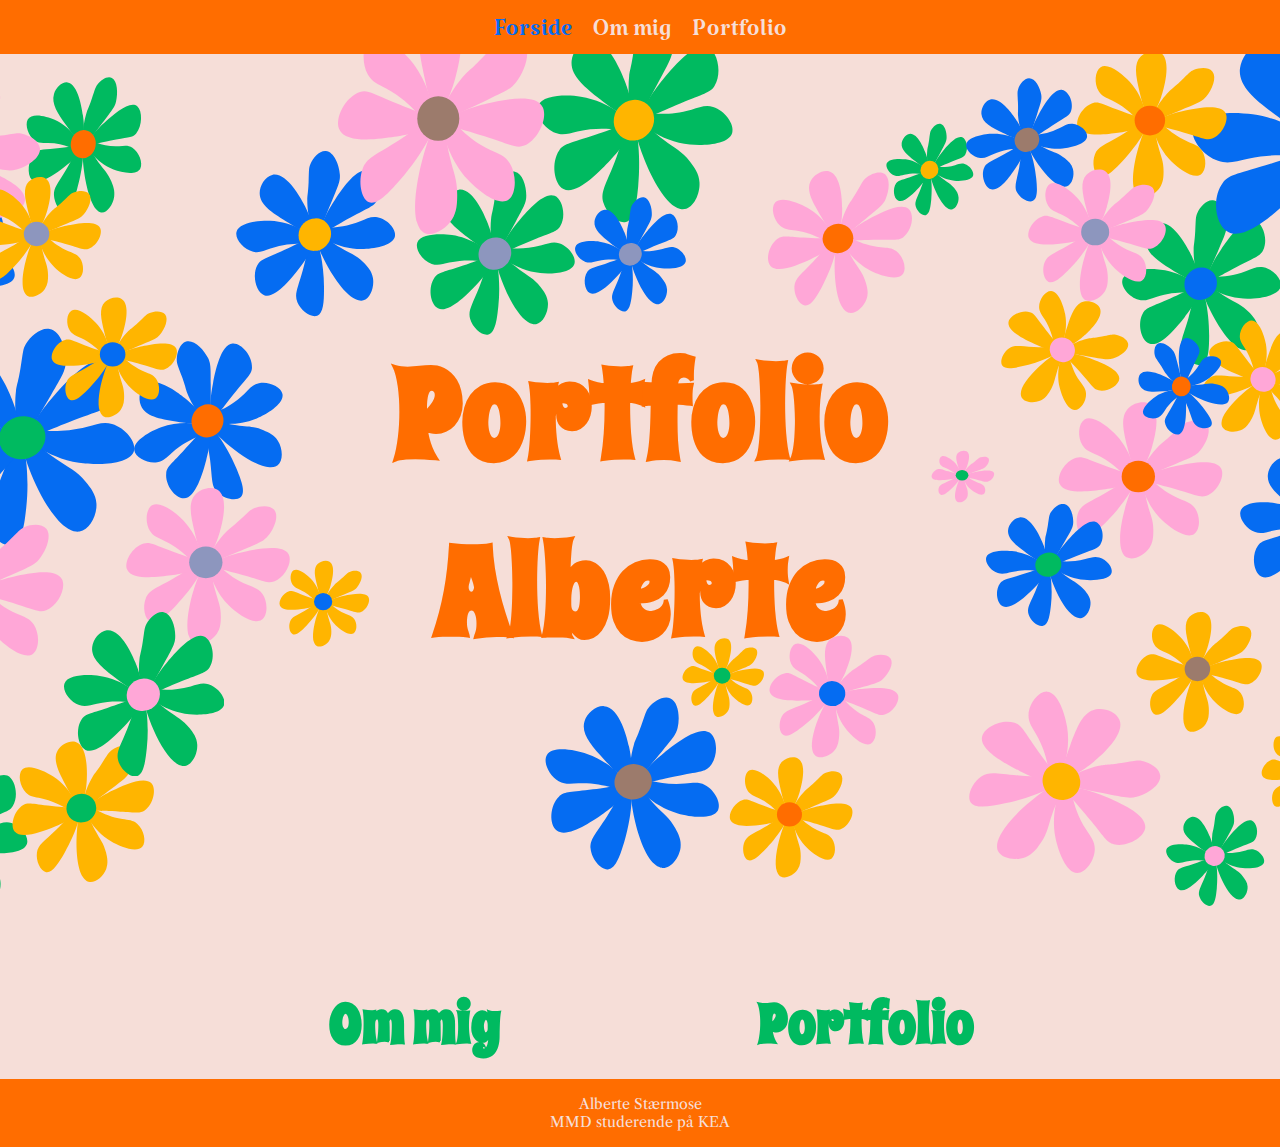
<file: index.html>
<!DOCTYPE html>
<html lang="da">
  <head>
    <meta charset="UTF-8" />
    <meta http-equiv="X-UA-Compatible" content="IE=edge" />
    <meta name="viewport" content="width=device-width, initial-scale=1.0" />
    <meta name="robots" content="noindex" />
    <link rel="stylesheet" href="style.css" />
    <link
      href="https://fonts.googleapis.com/css2?family=Katibeh&family=Libre+Caslon+Display&family=Libre+Caslon+Text&family=Spicy+Rice&display=swap"
      rel="stylesheet"
    />
    <link rel="icon" type="image/svg+xml" href="favicon.svg" />
    <title>Forside</title>
  </head>
  <body>
    <header id="banner">
      <div class="toggle-btn">
        <div id="menu"></div>
        <div id="luk"></div>
      </div>
      <nav>
        <div>
          <ul>
            <li><a class="active" href="index.html">Forside</a></li>
            <li><a href="ommig.html">Om mig</a></li>
            <li><a href="port.html">Portfolio</a></li>
          </ul>
        </div>
      </nav>
    </header>
    <main>
      <section id="hero_section">
        <h1>
          Portfolio <br />
          Alberte
        </h1>
        <div id="blomster">
          <div id="gron_blomst_container">
            <div id="gron_blomst"></div>
          </div>
          <div id="bla_blomst_container">
            <div id="bla_blomst"></div>
          </div>
          <div id="lyserod_blomst_container">
            <div id="lyserod_blomst"></div>
          </div>
        </div>
      </section>
      <section id="index_first_section">
        <div class="omknap">
          <a href="ommig.html"><h2>Om mig</h2></a>
        </div>
        <div class="portknap">
          <a href="port.html"><h2>Portfolio</h2></a>
        </div>
      </section>
    </main>
    <footer>
      <p>
        Alberte Stærmose <br />
        MMD studerende på KEA
      </p>
    </footer>
    <script src="javascript.js"></script>
  </body>
</html>
</file>
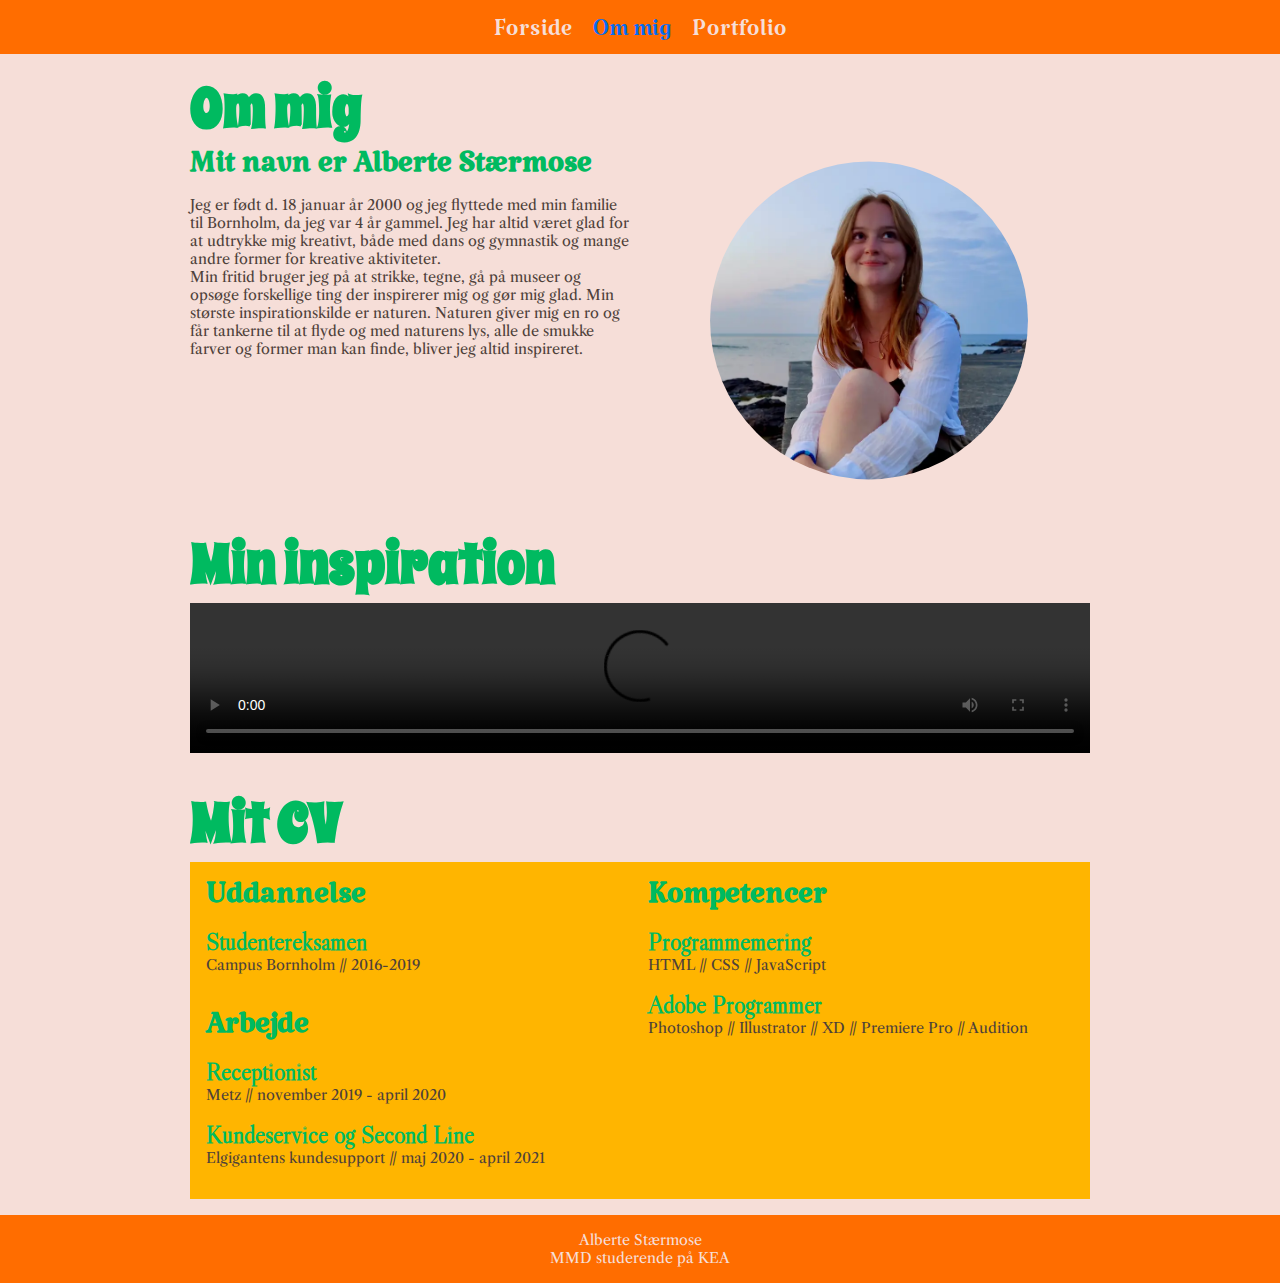
<file: ommig.html>
<!DOCTYPE html>
<html lang="da">
  <head>
    <meta charset="UTF-8" />
    <meta http-equiv="X-UA-Compatible" content="IE=edge" />
    <meta name="viewport" content="width=device-width, initial-scale=1.0" />
    <meta name="robots" content="noindex" />
    <link rel="stylesheet" href="style.css" />
    <link
      href="https://fonts.googleapis.com/css2?family=Katibeh&family=Libre+Caslon+Display&family=Libre+Caslon+Text&family=Spicy+Rice&display=swap"
      rel="stylesheet"
    />
    <link rel="icon" type="image/svg+xml" href="favicon.svg" />
    <title>Om mig</title>
  </head>
  <body>
    <header id="banner">
      <div class="toggle-btn">
        <div id="menu"></div>
        <div id="luk"></div>
      </div>
      <nav>
        <div>
          <ul>
            <li><a href="index.html">Forside</a></li>
            <li><a class="active" href="ommig.html">Om mig</a></li>
            <li><a href="port.html">Portfolio</a></li>
          </ul>
        </div>
      </nav>
    </header>
    <main>
      <section id="om_first_section">
        <h2>Om mig</h2>
        <article>
          <div>
            <h3>Mit navn er Alberte Stærmose</h3>
            <p>
              Jeg er født d. 18 januar år 2000 og jeg flyttede med min familie
              til Bornholm, da jeg var 4 år gammel. Jeg har altid været glad for
              at udtrykke mig kreativt, både med dans og gymnastik og mange
              andre former for kreative aktiviteter. <br />
              Min fritid bruger jeg på at strikke, tegne, gå på museer og opsøge
              forskellige ting der inspirerer mig og gør mig glad. Min største
              inspirationskilde er naturen. Naturen giver mig en ro og får
              tankerne til at flyde og med naturens lys, alle de smukke farver
              og former man kan finde, bliver jeg altid inspireret.
            </p>
          </div>
          <img src="tema/mig.webp" alt="Billede af mig" />
        </article>
      </section>

      <section id="om_second_section">
        <h2>Min inspiration</h2>
        <video
          controls
          src="http://albertestaermose.dk/kea/eksamen/video/inspo.mp4"
        ></video>
      </section>
      <section id="om_third_section">
        <h2>Mit CV</h2>
        <article>
          <div class="col1">
            <h3>Uddannelse</h3>
            <h4>Studentereksamen</h4>
            <p>Campus Bornholm // 2016-2019</p>
            <br />
            <h3>Arbejde</h3>
            <h4>Receptionist</h4>
            <p>Metz // november 2019 - april 2020</p>
            <h4>Kundeservice og Second Line</h4>
            <p>Elgigantens kundesupport // maj 2020 - april 2021</p>
          </div>
          <div class="col2">
            <h3>Kompetencer</h3>
            <h4>Programmemering</h4>
            <p>HTML // CSS // JavaScript</p>
            <h4>Adobe Programmer</h4>
            <p>Photoshop // Illustrator // XD // Premiere Pro // Audition</p>
          </div>
        </article>
      </section>
    </main>
    <footer>
      <p>
        Alberte Stærmose <br />
        MMD studerende på KEA
      </p>
    </footer>
    <script src="javascript.js"></script>
  </body>
</html>
</file>
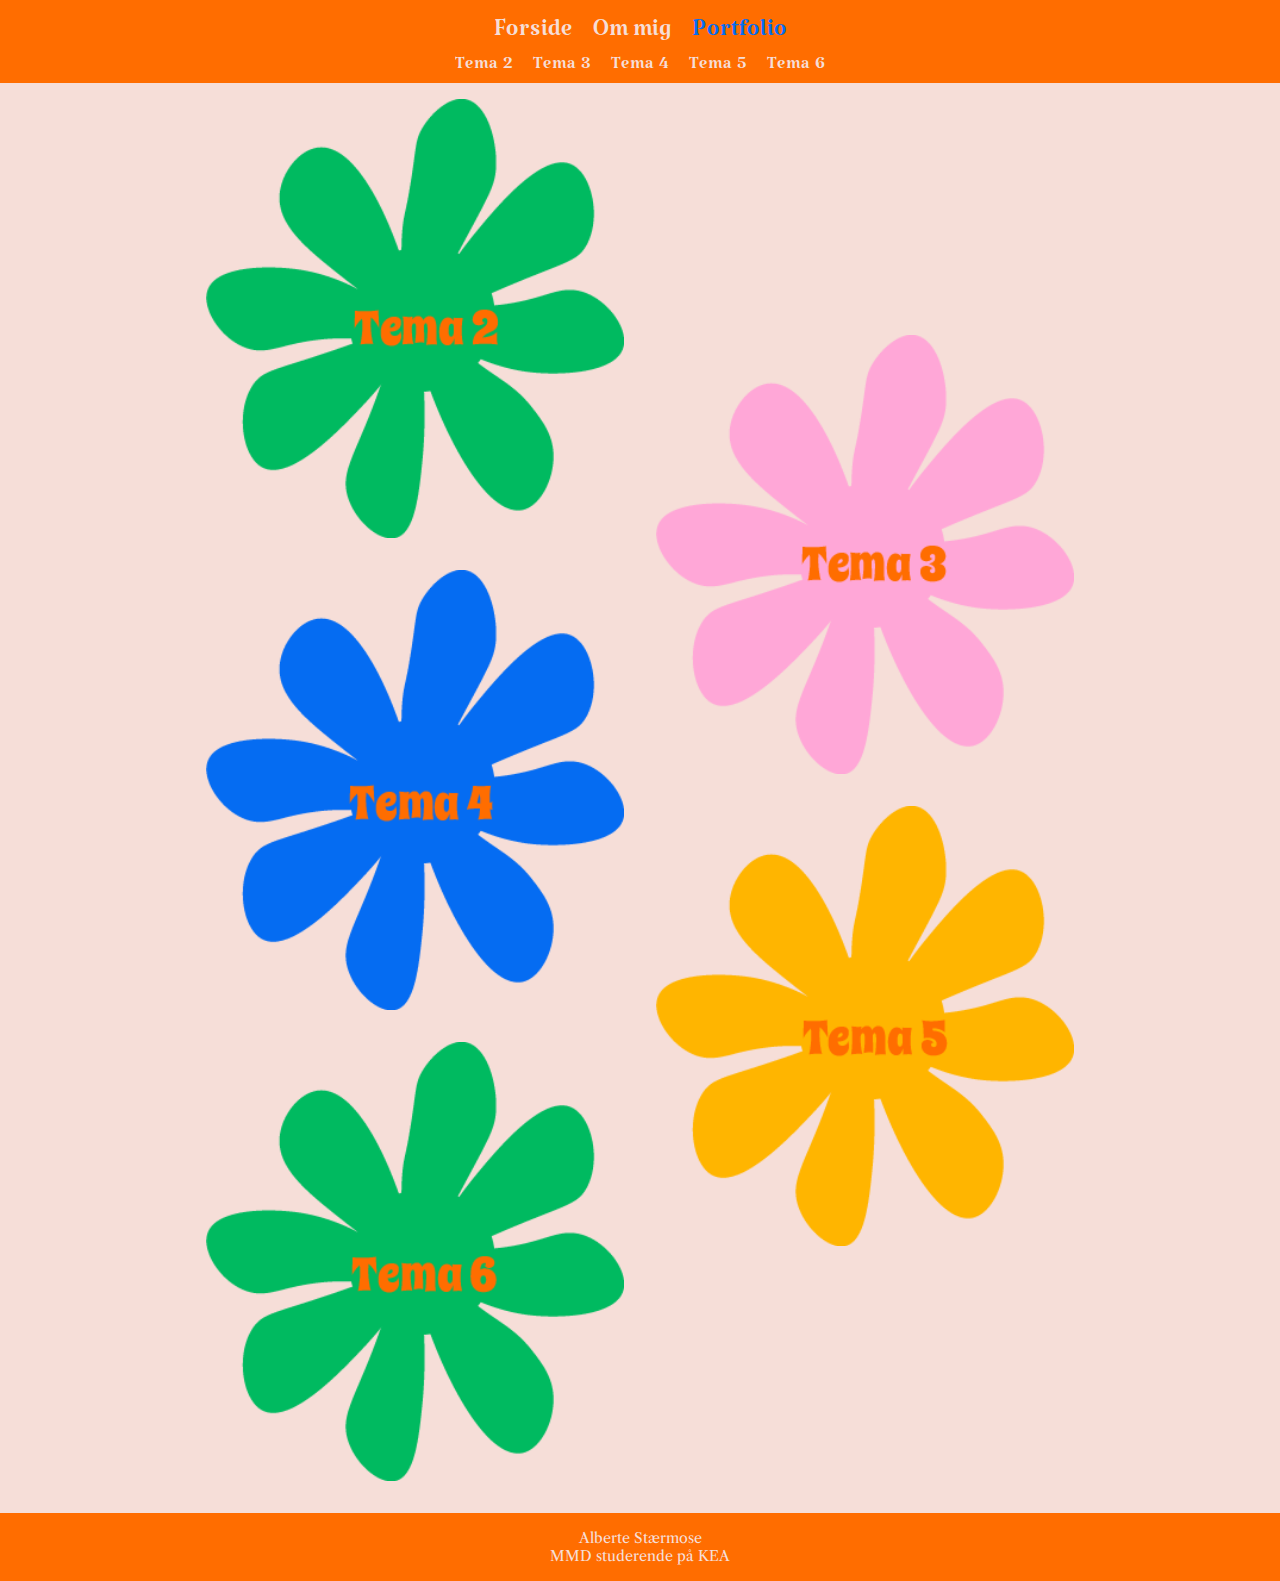
<file: port.html>
<!DOCTYPE html>
<html lang="da">
  <head>
    <meta charset="UTF-8" />
    <meta http-equiv="X-UA-Compatible" content="IE=edge" />
    <meta name="viewport" content="width=device-width, initial-scale=1.0" />
    <meta name="robots" content="noindex" />
    <link rel="stylesheet" href="style.css" />
    <link
      href="https://fonts.googleapis.com/css2?family=Katibeh&family=Libre+Caslon+Display&family=Libre+Caslon+Text&family=Spicy+Rice&display=swap"
      rel="stylesheet"
    />
    <link rel="icon" type="image/svg+xml" href="favicon.svg" />
    <title>Portfolio</title>
  </head>
  <body>
    <header id="banner">
      <div class="toggle-btn">
        <div id="menu"></div>
        <div id="luk"></div>
      </div>
      <nav>
        <div>
          <ul>
            <li><a href="index.html">Forside</a></li>
            <li><a href="ommig.html">Om mig</a></li>
            <li><a class="active" href="port.html">Portfolio</a></li>
          </ul>
        </div>
        <div class="nav2">
          <ul>
            <li><a href="tema2.html">Tema 2</a></li>
            <li><a href="tema3.html">Tema 3</a></li>
            <li><a href="tema4.html">Tema 4</a></li>
            <li><a href="tema5.html">Tema 5</a></li>
            <li><a href="tema6.html">Tema 6</a></li>
          </ul>
        </div>
      </nav>
    </header>
    <main>
      <section id="port_first_section">
        <figure class="tema2_section">
          <a href="tema2.html"
            ><img src="img/pblomst2.png" alt="blomsterlink2"
          /></a>
        </figure>
        <figure class="tema3_section">
          <a href="tema3.html"
            ><img src="img/pblomst3.png" alt="blomsterlink3"
          /></a>
        </figure>
        <figure class="tema4_section">
          <a href="tema4.html"
            ><img src="img/pblomst4.png" alt="blomsterlink4" />
          </a>
        </figure>
        <figure class="tema5_section">
          <a href="tema5.html"
            ><img src="img/pblomst5.png" alt="blomsterlink4"
          /></a>
        </figure>
        <figure class="tema6_section">
          <a href="tema6.html"
            ><img src="img/pblomst6.png" alt="blomsterlink6"
          /></a>
        </figure>
      </section>
    </main>
    <footer>
      <p>
        Alberte Stærmose <br />
        MMD studerende på KEA
      </p>
    </footer>
    <script src="javascript.js"></script>
  </body>
</html>
</file>
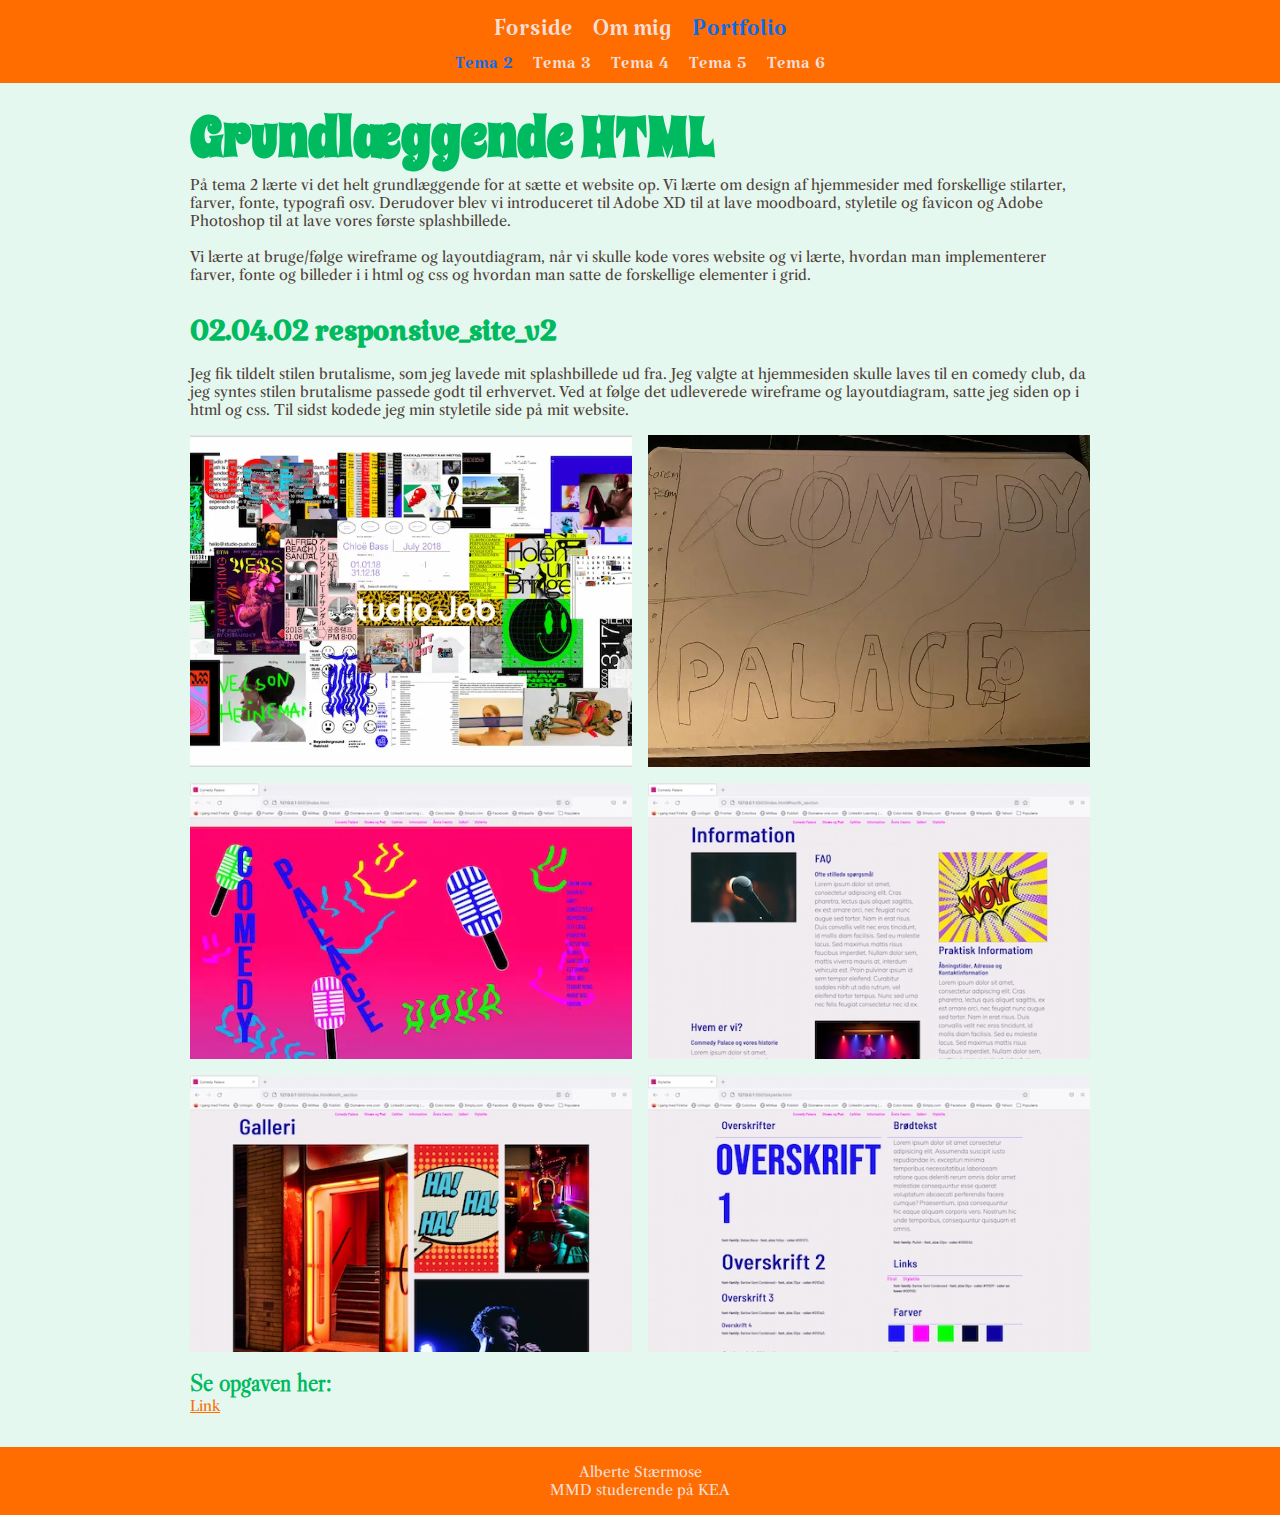
<file: tema2.html>
<!DOCTYPE html>
<html lang="da">
  <head>
    <meta charset="UTF-8" />
    <meta http-equiv="X-UA-Compatible" content="IE=edge" />
    <meta name="viewport" content="width=device-width, initial-scale=1.0" />
    <meta name="robots" content="noindex" />
    <link rel="stylesheet" href="style.css" />
    <link
      href="https://fonts.googleapis.com/css2?family=Katibeh&family=Libre+Caslon+Display&family=Libre+Caslon+Text&family=Spicy+Rice&display=swap"
      rel="stylesheet"
    />
    <link rel="icon" type="image/svg+xml" href="favicon.svg" />
    <title>Tema 2</title>
  </head>
  <body id="tema2_body">
    <header id="banner">
      <div class="toggle-btn">
        <div id="menu"></div>
        <div id="luk"></div>
      </div>
      <nav>
        <div>
          <ul>
            <li><a href="index.html">Forside</a></li>
            <li><a href="ommig.html">Om mig</a></li>
            <li><a class="active" href="port.html">Portfolio</a></li>
          </ul>
        </div>
        <div class="nav2">
          <ul>
            <li><a class="active" href="tema2.html">Tema 2</a></li>
            <li><a href="tema3.html">Tema 3</a></li>
            <li><a href="tema4.html">Tema 4</a></li>
            <li><a href="tema5.html">Tema 5</a></li>
            <li><a href="tema6.html">Tema 6</a></li>
          </ul>
        </div>
      </nav>
    </header>
    <main>
      <section id="tema2_first_section">
        <h2>Grundlæggende HTML</h2>
        <p>
          På tema 2 lærte vi det helt grundlæggende for at sætte et website op.
          Vi lærte om design af hjemmesider med forskellige stilarter, farver,
          fonte, typografi osv. Derudover blev vi introduceret til Adobe XD til
          at lave moodboard, styletile og favicon og Adobe Photoshop til at lave
          vores første splashbillede. <br />
          <br />
          Vi lærte at bruge/følge wireframe og layoutdiagram, når vi skulle kode
          vores website og vi lærte, hvordan man implementerer farver, fonte og
          billeder i i html og css og hvordan man satte de forskellige elementer
          i grid.
        </p>
      </section>
      <section id="tema2_second_section">
        <h3>02.04.02 responsive_site_v2</h3>
        <p>
          Jeg fik tildelt stilen brutalisme, som jeg lavede mit splashbillede ud
          fra. Jeg valgte at hjemmesiden skulle laves til en comedy club, da jeg
          syntes stilen brutalisme passede godt til erhvervet. Ved at følge det
          udleverede wireframe og layoutdiagram, satte jeg siden op i html og
          css. Til sidst kodede jeg min styletile side på mit website.
        </p>
        <figure class="col">
          <img src="tema/brutalisme.webp" alt="Moodbaord brutalisme" />
          <img src="tema/commedy.webp" alt="Tegnet splashbillede" />
          <img src="tema/1tema2.webp" alt="Første screenshot af opgaven" />
          <img src="tema/2tema2.webp" alt="Andetscreenshot af opgaven" />
          <img src="tema/3tema2.webp" alt="Tredje screenshot af opgaven" />
          <img src="tema/4tema2.webp" alt="Fjerde screenshot af opgaven" />
        </figure>
        <h4>Se opgaven her:</h4>
        <p class="link">
          <a
            href="http://albertestaermose.dk/kea/02_web/04_responsive/responsive_site_v2/"
            target="_blank"
            >Link</a
          >
        </p>
      </section>
    </main>
    <footer>
      <p>
        Alberte Stærmose <br />
        MMD studerende på KEA
      </p>
    </footer>
    <script src="javascript.js"></script>
  </body>
</html>
</file>
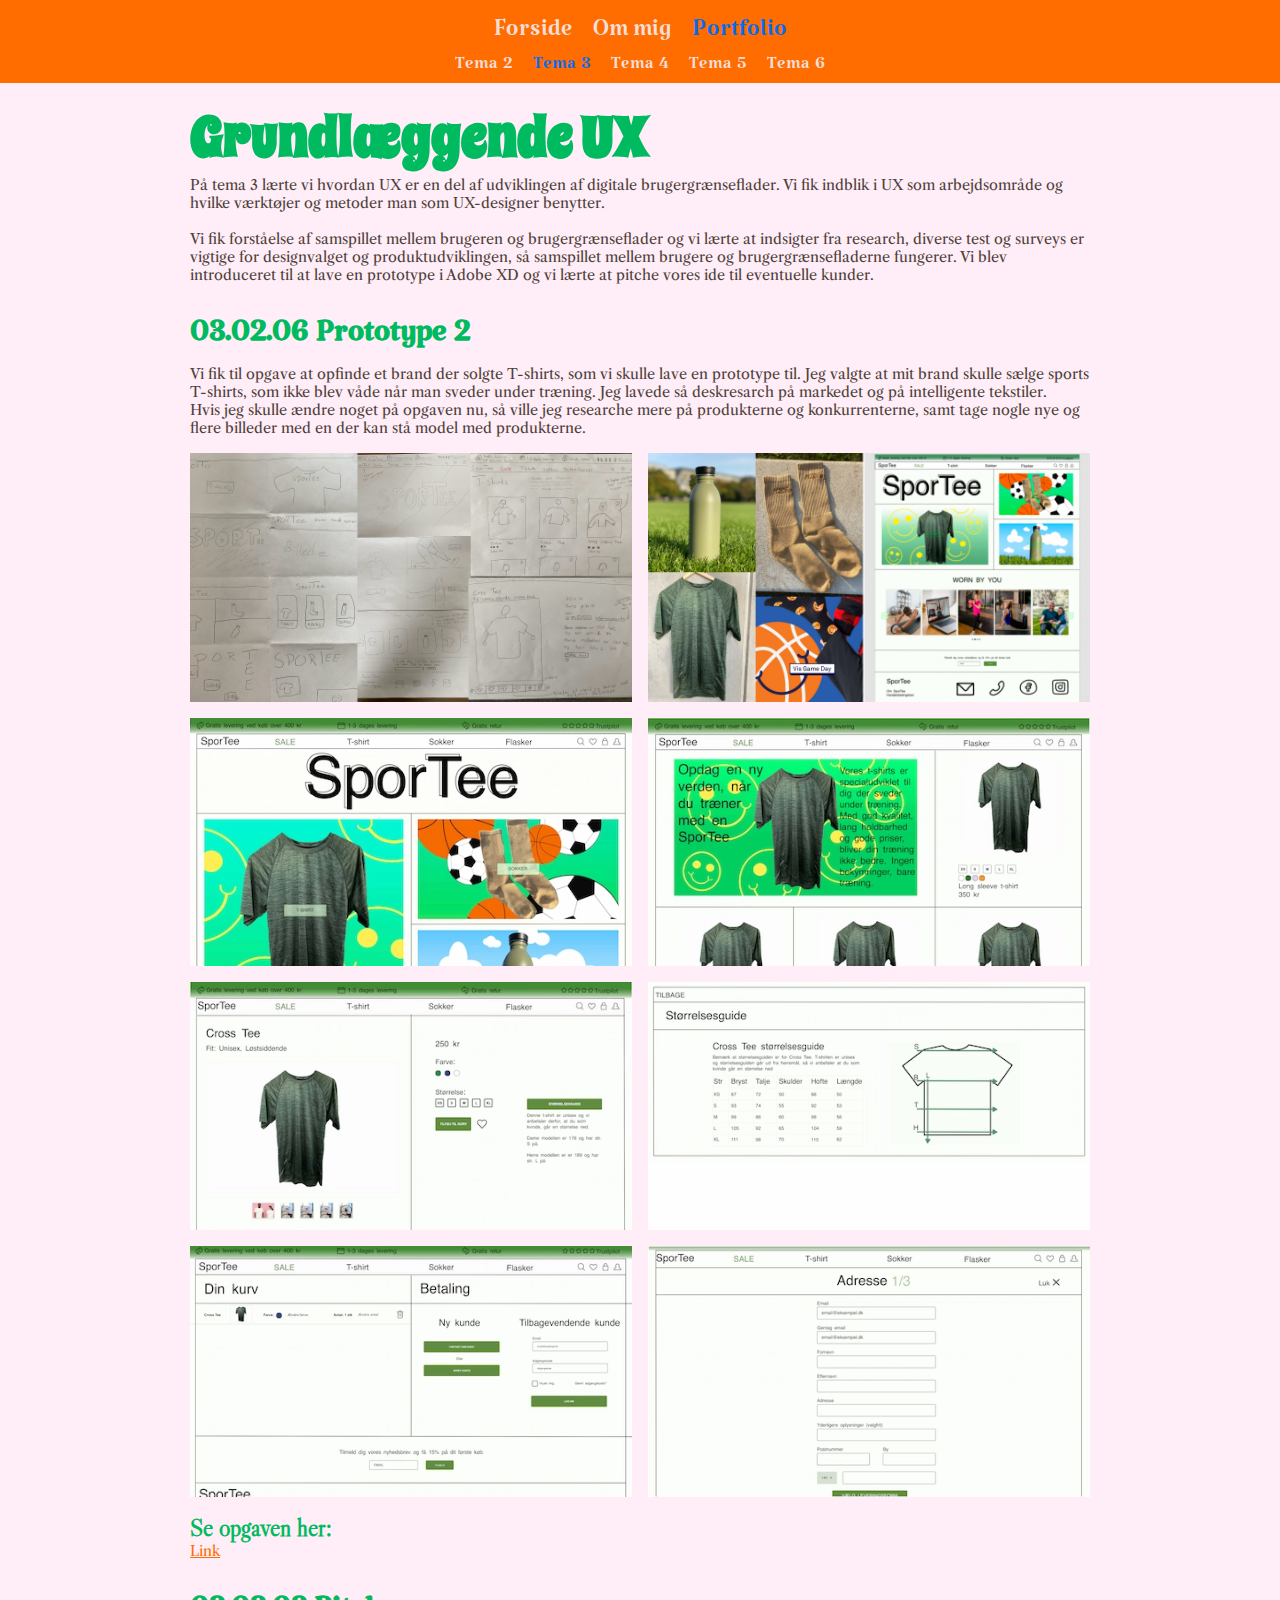
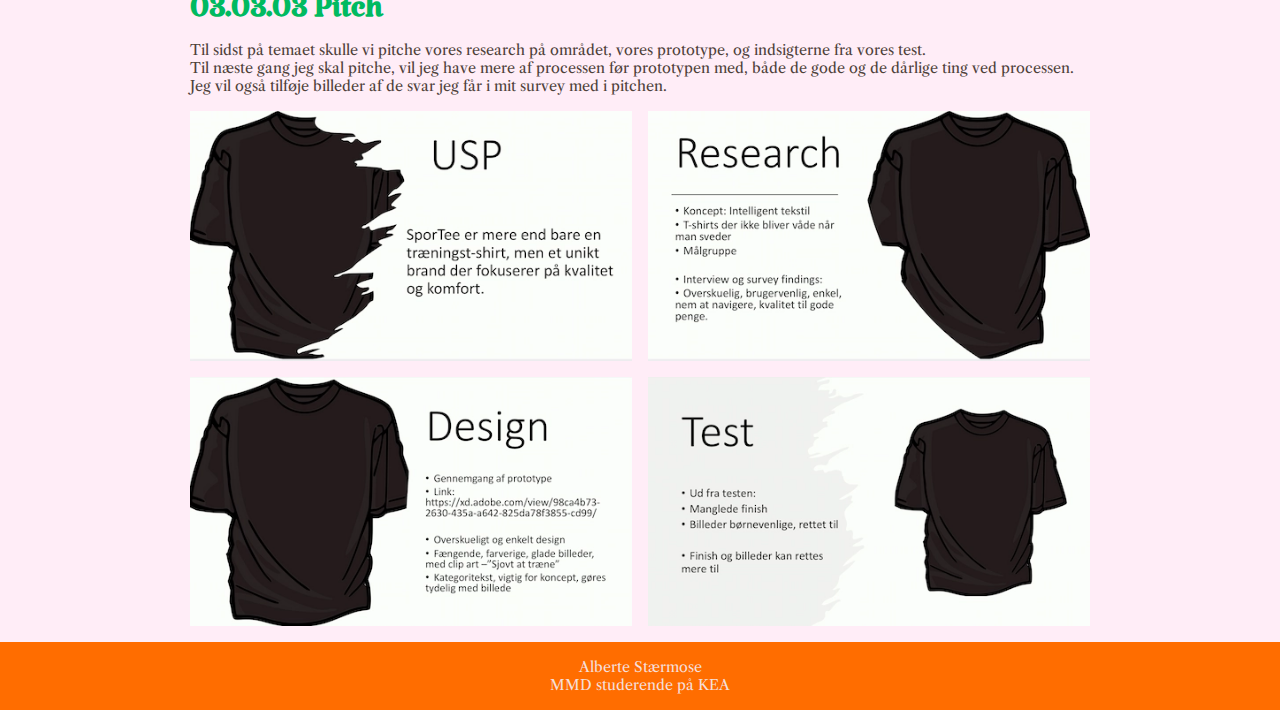
<file: tema3.html>
<!DOCTYPE html>
<html lang="da">
  <head>
    <meta charset="UTF-8" />
    <meta http-equiv="X-UA-Compatible" content="IE=edge" />
    <meta name="viewport" content="width=device-width, initial-scale=1.0" />
    <meta name="robots" content="noindex" />
    <link rel="stylesheet" href="style.css" />
    <link
      href="https://fonts.googleapis.com/css2?family=Katibeh&family=Libre+Caslon+Display&family=Libre+Caslon+Text&family=Spicy+Rice&display=swap"
      rel="stylesheet"
    />
    <link rel="icon" type="image/svg+xml" href="favicon.svg" />
    <title>Tema 3</title>
  </head>
  <body id="tema3_body">
    <header id="banner">
      <div class="toggle-btn">
        <div id="menu"></div>
        <div id="luk"></div>
      </div>
      <nav>
        <div>
          <ul>
            <li><a href="index.html">Forside</a></li>
            <li><a href="ommig.html">Om mig</a></li>
            <li><a class="active" href="port.html">Portfolio</a></li>
          </ul>
        </div>
        <div class="nav2">
          <ul>
            <li><a href="tema2.html">Tema 2</a></li>
            <li><a class="active" href="tema3.html">Tema 3</a></li>
            <li><a href="tema4.html">Tema 4</a></li>
            <li><a href="tema5.html">Tema 5</a></li>
            <li><a href="tema6.html">Tema 6</a></li>
          </ul>
        </div>
      </nav>
    </header>
    <main>
      <section id="tema3_first_section">
        <h2>Grundlæggende UX</h2>
        <p>
          På tema 3 lærte vi hvordan UX er en del af udviklingen af digitale
          brugergrænseflader. Vi fik indblik i UX som arbejdsområde og hvilke
          værktøjer og metoder man som UX-designer benytter. <br />
          <br />
          Vi fik forståelse af samspillet mellem brugeren og brugergrænseflader
          og vi lærte at indsigter fra research, diverse test og surveys er
          vigtige for designvalget og produktudviklingen, så samspillet mellem
          brugere og brugergrænsefladerne fungerer. Vi blev introduceret til at
          lave en prototype i Adobe XD og vi lærte at pitche vores ide til
          eventuelle kunder.
        </p>
      </section>

      <section id="tema3_second_section">
        <h3>03.02.06 Prototype 2</h3>
        <p>
          Vi fik til opgave at opfinde et brand der solgte T-shirts, som vi
          skulle lave en prototype til. Jeg valgte at mit brand skulle sælge
          sports T-shirts, som ikke blev våde når man sveder under træning. Jeg
          lavede så deskresarch på markedet og på intelligente tekstiler. <br />
          Hvis jeg skulle ændre noget på opgaven nu, så ville jeg researche mere
          på produkterne og konkurrenterne, samt tage nogle nye og flere
          billeder med en der kan stå model med produkterne.
        </p>
        <figure class="col">
          <img src="billeder/sportee.jpg" alt="Tegning" />
          <img src="billeder/sportee1.jpg" alt="Billeder og første XD" />
          <img src="tema/1tema3.webp" alt="Side 1" />
          <img src="tema/2tema3.webp" alt="Side 2" />
          <img src="tema/3tema3.webp" alt="Side 3" />
          <img src="tema/4tema3.webp" alt="Side 4" />
          <img src="tema/5tema3.webp" alt="Side 5" />
          <img src="tema/6tema3.webp" alt="Side 6" />
        </figure>
        <h4>Se opgaven her:</h4>
        <p class="link">
          <a
            href="https://xd.adobe.com/view/98ca4b73-2630-435a-a642-825da78f3855-cd99/"
            target="_blank"
            >Link</a
          >
        </p>
      </section>
      <section id="tema3_third_section">
        <h3>03.03.03 Pitch</h3>
        <p>
          Til sidst på temaet skulle vi pitche vores research på området, vores
          prototype, og indsigterne fra vores test. <br />
          Til næste gang jeg skal pitche, vil jeg have mere af processen før
          prototypen med, både de gode og de dårlige ting ved processen. Jeg vil
          også tilføje billeder af de svar jeg får i mit survey med i pitchen.
        </p>
        <figure class="col">
          <img src="tema/2.2tema3.webp" alt="Slide 2" />
          <img src="tema/3.2tema3.webp" alt="Slide 3" />
          <img src="tema/4.2tema3.webp" alt="Slide 4" />
          <img src="tema/5.2tema3.webp" alt="Slide 5" />
        </figure>
      </section>
    </main>
    <footer>
      <p>
        Alberte Stærmose <br />
        MMD studerende på KEA
      </p>
    </footer>
    <script src="javascript.js"></script>
  </body>
</html>
</file>
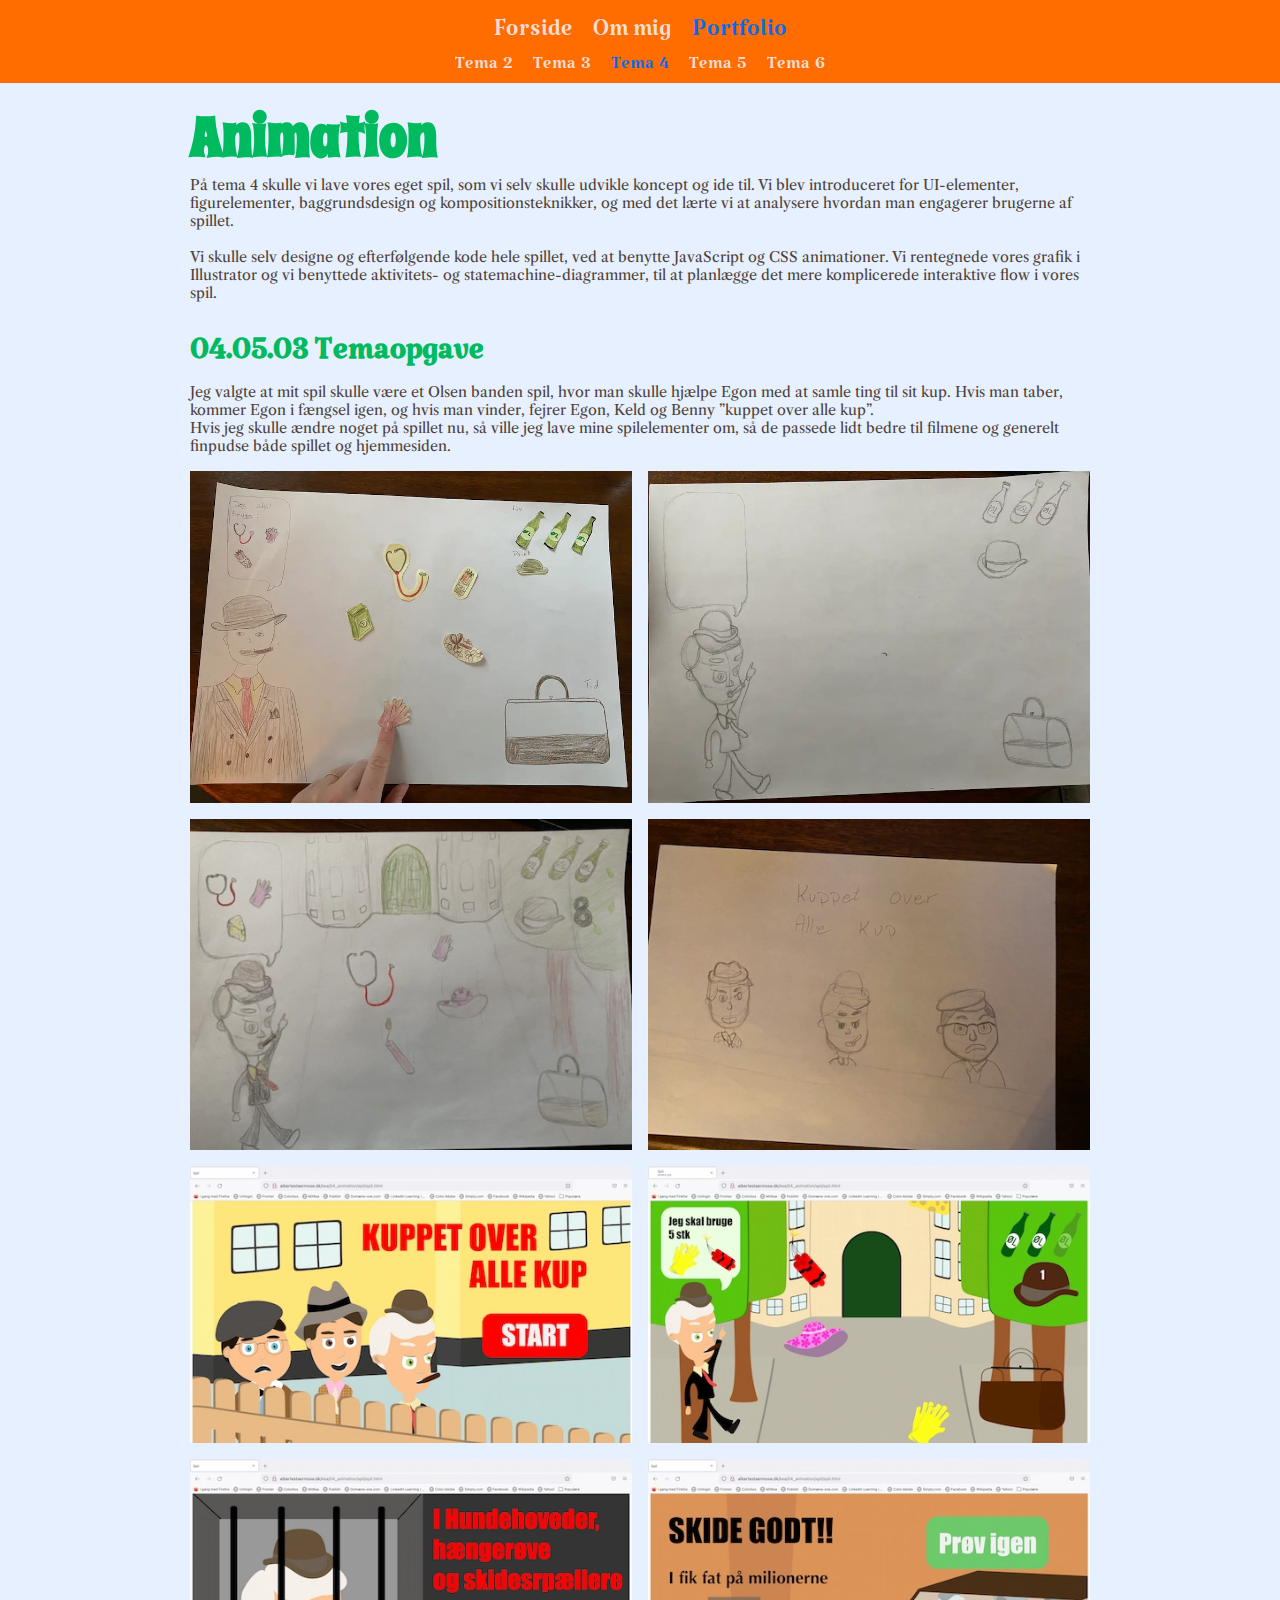
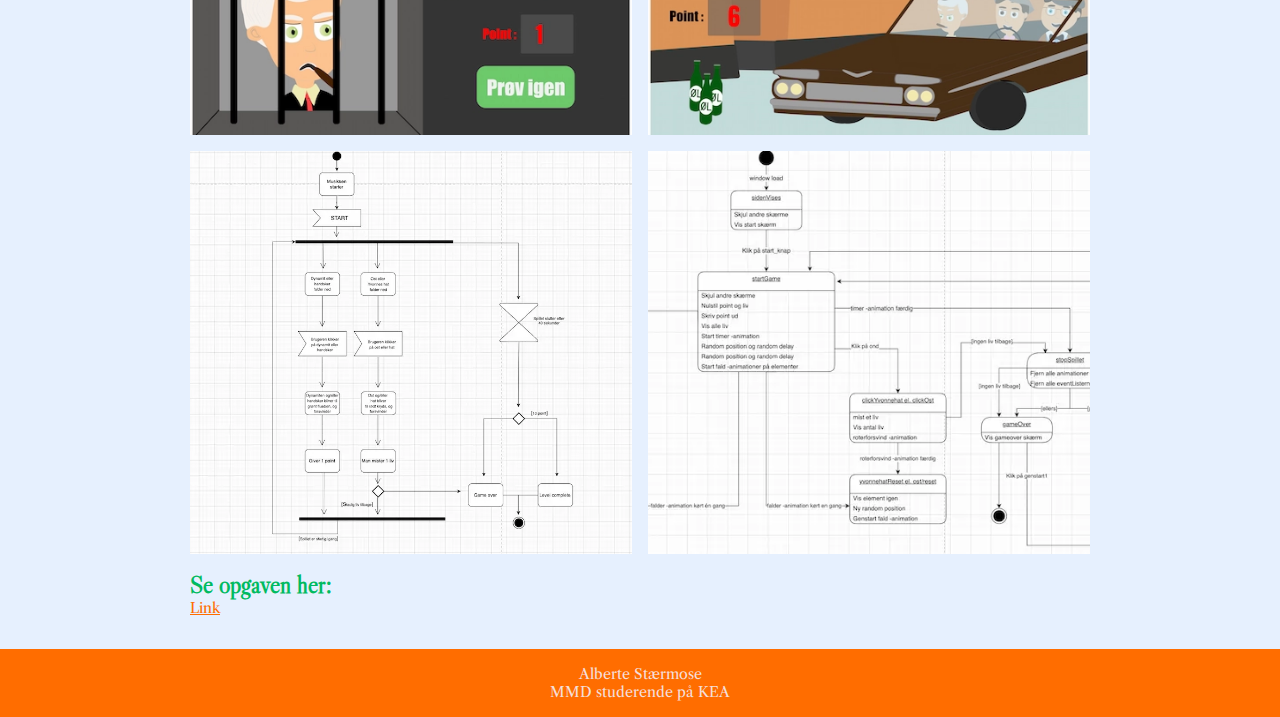
<file: tema4.html>
<!DOCTYPE html>
<html lang="da">
  <head>
    <meta charset="UTF-8" />
    <meta http-equiv="X-UA-Compatible" content="IE=edge" />
    <meta name="viewport" content="width=device-width, initial-scale=1.0" />
    <meta name="robots" content="noindex" />
    <link rel="stylesheet" href="style.css" />
    <link
      href="https://fonts.googleapis.com/css2?family=Katibeh&family=Libre+Caslon+Display&family=Libre+Caslon+Text&family=Spicy+Rice&display=swap"
      rel="stylesheet"
    />
    <link rel="icon" type="image/svg+xml" href="favicon.svg" />
    <title>Tema 4</title>
  </head>
  <body id="tema4_body">
    <header id="banner">
      <div class="toggle-btn">
        <div id="menu"></div>
        <div id="luk"></div>
      </div>
      <nav>
        <div>
          <ul>
            <li><a href="index.html">Forside</a></li>
            <li><a href="ommig.html">Om mig</a></li>
            <li><a class="active" href="port.html">Portfolio</a></li>
          </ul>
        </div>
        <div class="nav2">
          <ul>
            <li><a href="tema2.html">Tema 2</a></li>
            <li><a href="tema3.html">Tema 3</a></li>
            <li><a class="active" href="tema4.html">Tema 4</a></li>
            <li><a href="tema5.html">Tema 5</a></li>
            <li><a href="tema6.html">Tema 6</a></li>
          </ul>
        </div>
      </nav>
    </header>
    <main>
      <section id="tema4_first_section">
        <h2>Animation</h2>
        <p>
          På tema 4 skulle vi lave vores eget spil, som vi selv skulle udvikle
          koncept og ide til. Vi blev introduceret for UI-elementer,
          figurelementer, baggrundsdesign og kompositionsteknikker, og med det
          lærte vi at analysere hvordan man engagerer brugerne af spillet.
          <br />
          <br />
          Vi skulle selv designe og efterfølgende kode hele spillet, ved at
          benytte JavaScript og CSS animationer. Vi rentegnede vores grafik i
          Illustrator og vi benyttede aktivitets- og statemachine-diagrammer,
          til at planlægge det mere komplicerede interaktive flow i vores spil.
        </p>
      </section>

      <section id="tema4_second_section">
        <h3>04.05.03 Temaopgave</h3>
        <p>
          Jeg valgte at mit spil skulle være et Olsen banden spil, hvor man
          skulle hjælpe Egon med at samle ting til sit kup. Hvis man taber,
          kommer Egon i fængsel igen, og hvis man vinder, fejrer Egon, Keld og
          Benny ”kuppet over alle kup”. <br />
          Hvis jeg skulle ændre noget på spillet nu, så ville jeg lave mine
          spilelementer om, så de passede lidt bedre til filmene og generelt
          finpudse både spillet og hjemmesiden.
        </p>
        <figure class="col">
          <img src="tema/tegnetspil.webp" alt="Spillet tegnet" />
          <img src="tema/skitse1.webp" alt="Første skitse" />
          <img src="tema/5tema4.webp" alt="Tegnet spil" />
          <img src="tema/6tema4.webp" alt="Tegnet start skærm" />
          <img src="tema/1tema4.webp" alt="Spil start" />
          <img src="tema/2tema4.webp" alt="Spil igang" />
          <img src="tema/3tema4.webp" alt="Gameover" />
          <img src="tema/4tema4.webp" alt="You win" />
          <img src="tema/aktivitetsdiagram.webp" alt="Aktivitetsdiagram" />
          <img src="tema/statemachine.webp" alt="Statemachinediagram" />
        </figure>
        <h4>Se opgaven her:</h4>
        <p class="link">
          <a
            href="http://albertestaermose.dk/kea/04_animation/spil/index.html"
            target="_blank"
            >Link</a
          >
        </p>
      </section>
    </main>
    <footer>
      <p>
        Alberte Stærmose <br />
        MMD studerende på KEA
      </p>
    </footer>
    <script src="javascript.js"></script>
  </body>
</html>
</file>
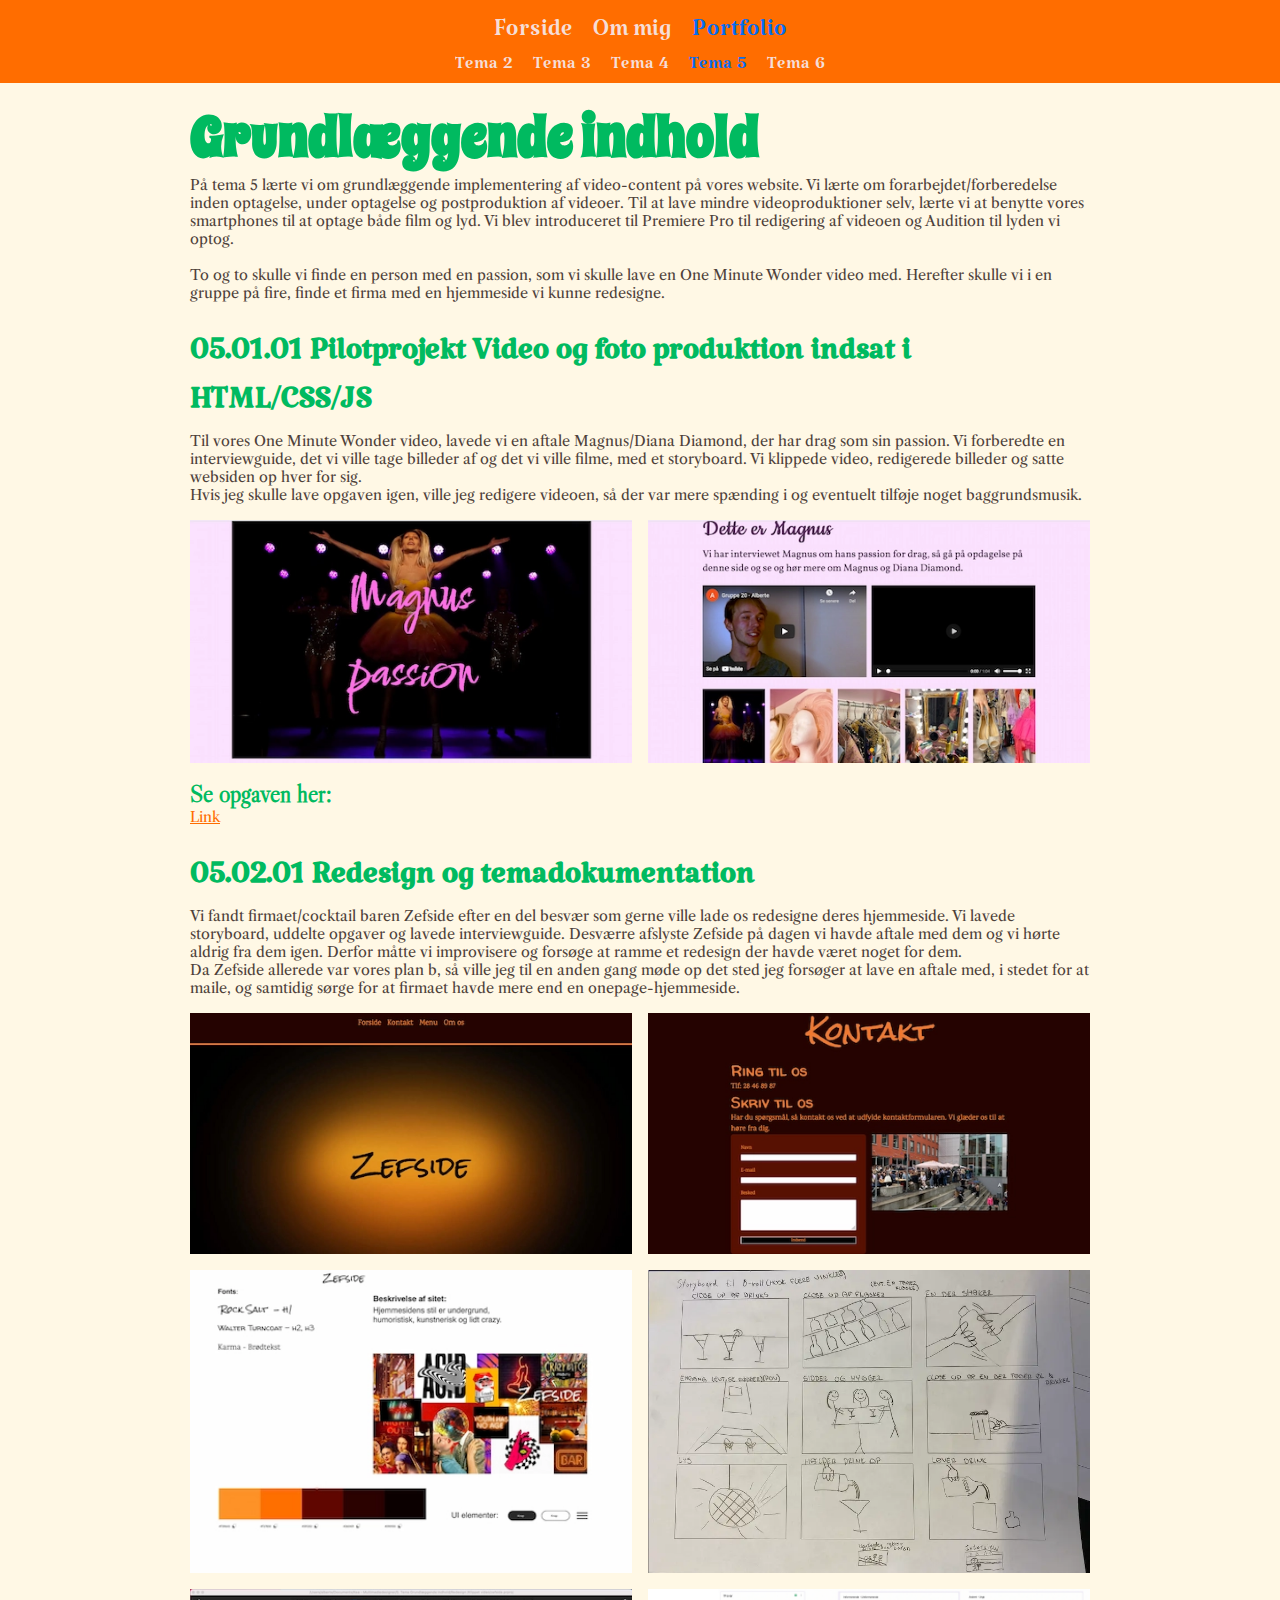
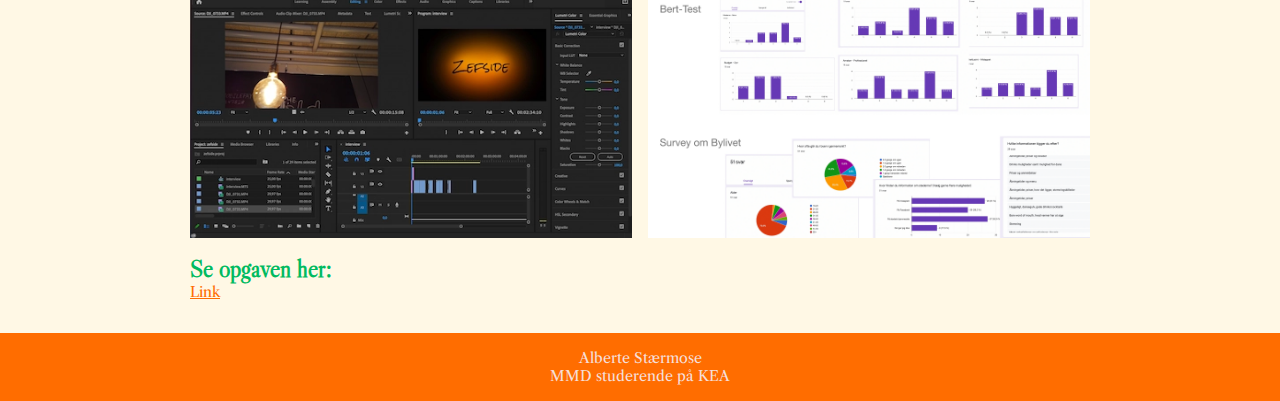
<file: tema5.html>
<!DOCTYPE html>
<html lang="da">
  <head>
    <meta charset="UTF-8" />
    <meta http-equiv="X-UA-Compatible" content="IE=edge" />
    <meta name="viewport" content="width=device-width, initial-scale=1.0" />
    <meta name="robots" content="noindex" />
    <link rel="stylesheet" href="style.css" />
    <link
      href="https://fonts.googleapis.com/css2?family=Katibeh&family=Libre+Caslon+Display&family=Libre+Caslon+Text&family=Spicy+Rice&display=swap"
      rel="stylesheet"
    />
    <link rel="icon" type="image/svg+xml" href="favicon.svg" />
    <title>Tema 5</title>
  </head>
  <body id="tema5_body">
    <header id="banner">
      <div class="toggle-btn">
        <div id="menu"></div>
        <div id="luk"></div>
      </div>
      <nav>
        <div>
          <ul>
            <li><a href="index.html">Forside</a></li>
            <li><a href="ommig.html">Om mig</a></li>
            <li><a class="active" href="port.html">Portfolio</a></li>
          </ul>
        </div>
        <div class="nav2">
          <ul>
            <li><a href="tema2.html">Tema 2</a></li>
            <li><a href="tema3.html">Tema 3</a></li>
            <li><a href="tema4.html">Tema 4</a></li>
            <li><a class="active" href="tema5.html">Tema 5</a></li>
            <li><a href="tema6.html">Tema 6</a></li>
          </ul>
        </div>
      </nav>
    </header>
    <main>
      <section id="tema5_first_section">
        <h2>Grundlæggende indhold</h2>
        <p>
          På tema 5 lærte vi om grundlæggende implementering af video-content på
          vores website. Vi lærte om forarbejdet/forberedelse inden optagelse,
          under optagelse og postproduktion af videoer. Til at lave mindre
          videoproduktioner selv, lærte vi at benytte vores smartphones til at
          optage både film og lyd. Vi blev introduceret til Premiere Pro til
          redigering af videoen og Audition til lyden vi optog. <br />
          <br />
          To og to skulle vi finde en person med en passion, som vi skulle lave
          en One Minute Wonder video med. Herefter skulle vi i en gruppe på
          fire, finde et firma med en hjemmeside vi kunne redesigne.
        </p>
      </section>

      <section id="tema5_second_section">
        <h3>
          05.01.01 Pilotprojekt Video og foto produktion indsat i HTML/CSS/JS
        </h3>
        <p>
          Til vores One Minute Wonder video, lavede vi en aftale Magnus/Diana
          Diamond, der har drag som sin passion. Vi forberedte en
          interviewguide, det vi ville tage billeder af og det vi ville filme,
          med et storyboard. Vi klippede video, redigerede billeder og satte
          websiden op hver for sig. <br />
          Hvis jeg skulle lave opgaven igen, ville jeg redigere videoen, så der
          var mere spænding i og eventuelt tilføje noget baggrundsmusik.
        </p>
        <figure class="col">
          <img src="tema/1tema5.webp" alt="Del 1" />
          <img src="tema/2tema5.webp" alt="Del 2" />
        </figure>
        <h4>Se opgaven her:</h4>
        <p class="link">
          <a
            href="http://albertestaermose.dk/kea/05_indhold/05.01.01/index.html"
            target="_blank"
            >Link</a
          >
        </p>
      </section>

      <section id="tema5_third_section">
        <h3>05.02.01 Redesign og temadokumentation</h3>
        <p>
          Vi fandt firmaet/cocktail baren Zefside efter en del besvær som gerne
          ville lade os redesigne deres hjemmeside. Vi lavede storyboard,
          uddelte opgaver og lavede interviewguide. Desværre afslyste Zefside på
          dagen vi havde aftale med dem og vi hørte aldrig fra dem igen. Derfor
          måtte vi improvisere og forsøge at ramme et redesign der havde været
          noget for dem. <br />
          Da Zefside allerede var vores plan b, så ville jeg til en anden gang
          møde op det sted jeg forsøger at lave en aftale med, i stedet for at
          maile, og samtidig sørge for at firmaet havde mere end en
          onepage-hjemmeside.
        </p>
        <figure class="col">
          <img src="tema/1.2tema5.webp" alt="Forside" />
          <img src="tema/2.2tema5.webp" alt="Min side" />
          <img src="tema/3.2tema5.webp" alt="Styletile" />
          <img src="billeder/storyboards.webp" alt="Storyboard" />
          <img src="tema/4.2tema5.webp" alt="Screenshot afvideo" />
          <img src="billeder/test.jpg" alt="Tests" />
        </figure>
        <h4>Se opgaven her:</h4>
        <p class="link">
          <a
            href="https://nostalgic-torvalds-ea0729.netlify.app/index.html"
            target="_blank"
            >Link</a
          >
        </p>
      </section>
    </main>
    <footer>
      <p>
        Alberte Stærmose <br />
        MMD studerende på KEA
      </p>
    </footer>
    <script src="javascript.js"></script>
  </body>
</html>
</file>
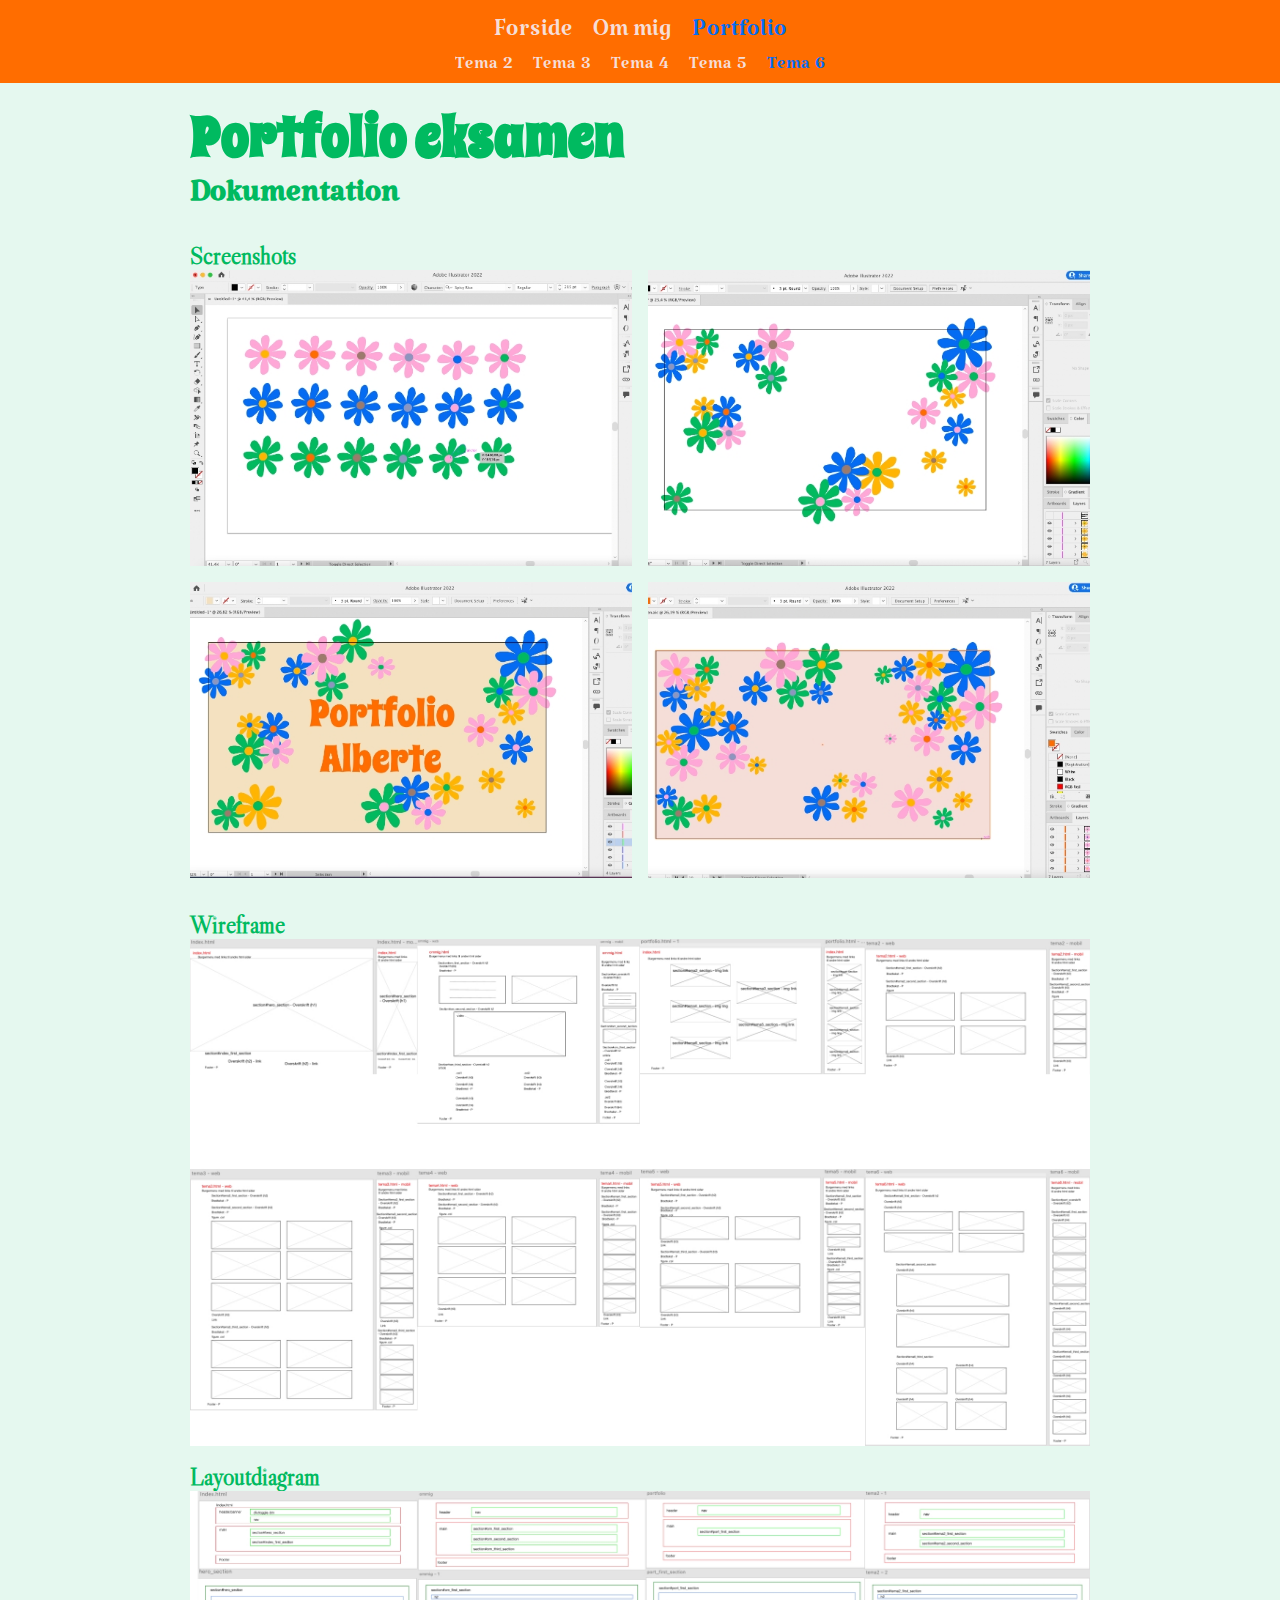
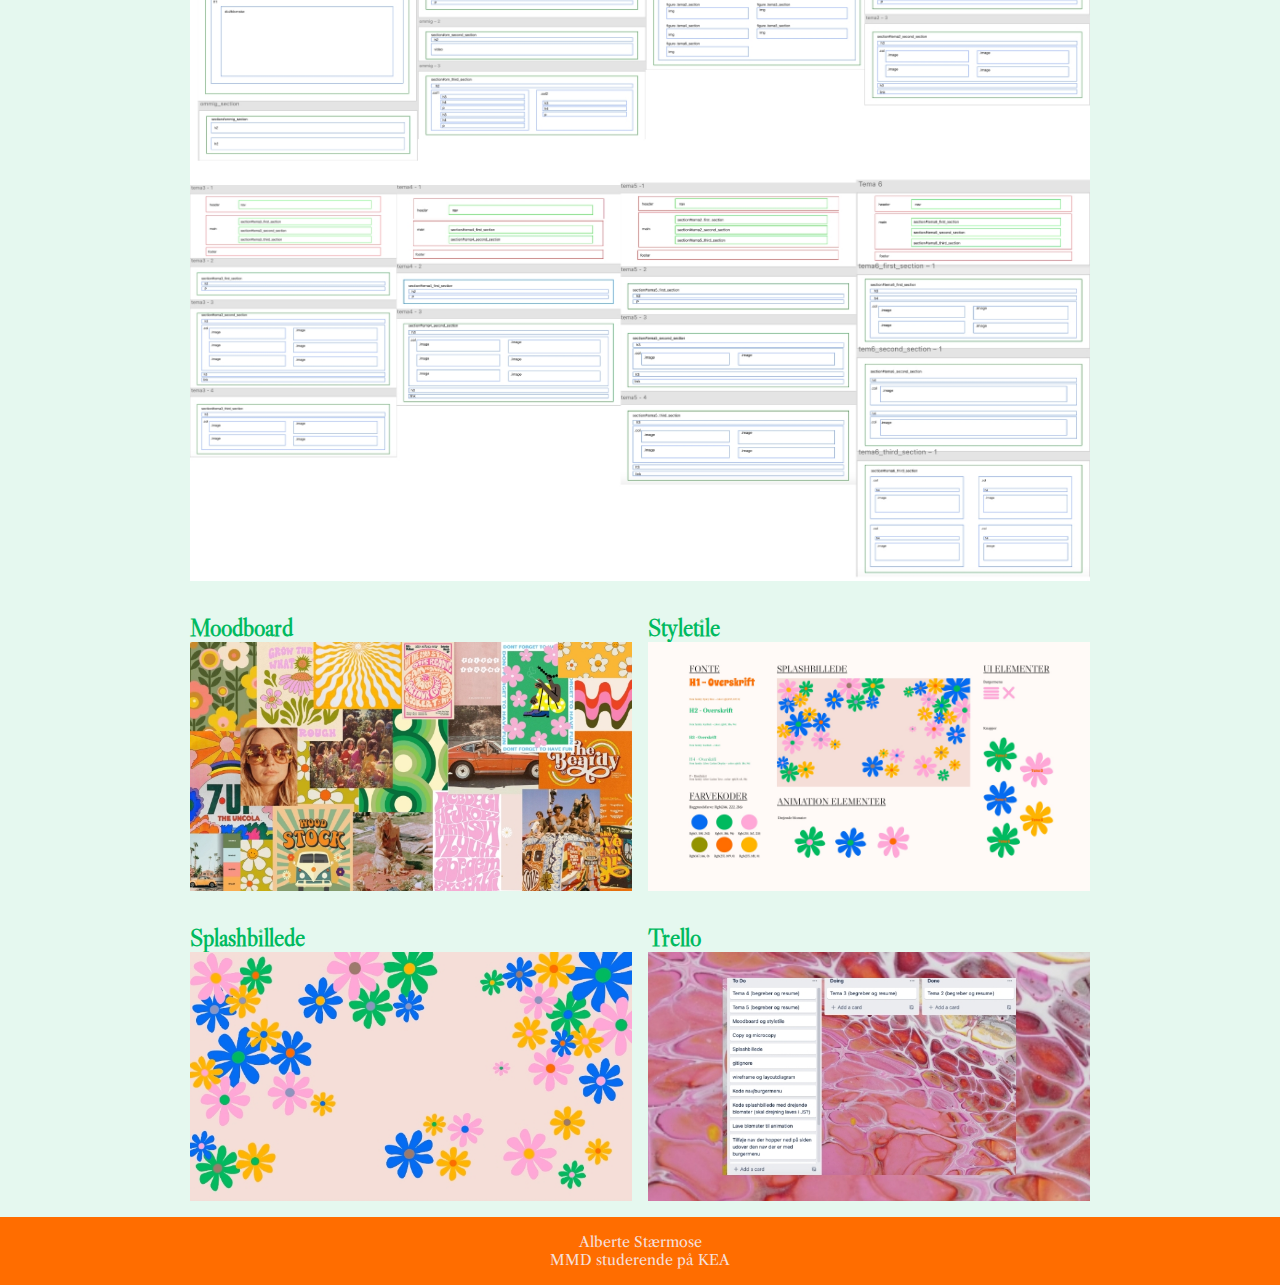
<file: tema6.html>
<!DOCTYPE html>
<html lang="da">
  <head>
    <meta charset="UTF-8" />
    <meta http-equiv="X-UA-Compatible" content="IE=edge" />
    <meta name="viewport" content="width=device-width, initial-scale=1.0" />
    <meta name="robots" content="noindex" />
    <link rel="stylesheet" href="style.css" />
    <link
      href="https://fonts.googleapis.com/css2?family=Katibeh&family=Libre+Caslon+Display&family=Libre+Caslon+Text&family=Spicy+Rice&display=swap"
      rel="stylesheet"
    />
    <link rel="icon" type="image/svg+xml" href="favicon.svg" />
    <title>Tema 6</title>
  </head>
  <body id="tema6_body">
    <header id="banner">
      <div class="toggle-btn">
        <div id="menu"></div>
        <div id="luk"></div>
      </div>
      <nav>
        <div>
          <ul>
            <li><a href="index.html">Forside</a></li>
            <li><a href="ommig.html">Om mig</a></li>
            <li><a class="active" href="port.html">Portfolio</a></li>
          </ul>
        </div>
        <div class="nav2">
          <ul>
            <li><a href="tema2.html">Tema 2</a></li>
            <li><a href="tema3.html">Tema 3</a></li>
            <li><a href="tema4.html">Tema 4</a></li>
            <li><a href="tema5.html">Tema 5</a></li>
            <li><a class="active" href="tema6.html">Tema 6</a></li>
          </ul>
        </div>
      </nav>
    </header>
    <main>
      <section id="tema6_first_section">
        <h2>Portfolio eksamen</h2>
        <h3>Dokumentation</h3>
        <h4>Screenshots</h4>
        <figure class="col">
          <img src="billeder/splashscreen1.jpg" alt="Første screenshot" />
          <img src="billeder/splashscreen2.jpg" alt="Andet screenshot" />
          <img src="billeder/splashscreen3.jpg" alt="Tredje screenshot" />
          <img src="billeder/splashscreen4.jpg" alt="Fjerde screenshot" />
        </figure>
      </section>
      <section id="tema6_second_section">
        <h4>Wireframe</h4>
        <figure>
          <img src="tema/wireframe.jpg" alt="Wireframes" />
        </figure>
        <h4>Layoutdiagram</h4>
        <figure>
          <img src="tema/layoutdiagrammer.jpg" alt="Layoutdiagrammer" />
        </figure>
      </section>

      <section id="tema6_third_section">
        <div class="col">
          <h4>Moodboard</h4>
          <img src="billeder/moodboard.jpg" alt="Moodboard" />
        </div>
        <div class="col">
          <h4>Styletile</h4>
          <img src="billeder/styletile.jpg" alt="Styletile" />
        </div>
        <div class="col">
          <h4>Splashbillede</h4>
          <img src="billeder/splashbillede.jpg" alt="" />
        </div>
        <div class="col">
          <h4>Trello</h4>
          <img src="billeder/trello.jpg" alt="Billede af Trelloboard" />
        </div>
      </section>
    </main>
    <footer>
      <p>
        Alberte Stærmose <br />
        MMD studerende på KEA
      </p>
    </footer>
    <script src="javascript.js"></script>
  </body>
</html>
</file>
<file: style.css>
/*======Generelt layout af siden======*/
main {
  display: grid;
  grid-template-columns: 1fr minmax(auto, 900px) 1fr;
  column-gap: 1rem;
}
main section {
  grid-column: 2/3;
  margin-bottom: 1rem;
}

img {
  width: 100%;
  height: auto;
  display: block;
}

* {
  margin: 0;
  padding: 0;
  box-sizing: border-box;
}

/*=======Farverne, font family og fontsize======*/
body {
  background-color: rgb(246, 222, 216);
}
#tema2_body {
  background-color: rgb(0, 186, 96, 0.1);
}
#tema3_body {
  background-color: rgb(255, 167, 215, 0.2);
}
#tema4_body {
  background-color: rgb(5, 108, 242, 0.1);
}

#tema5_body {
  background-color: rgba(255, 183, 0, 0.1);
}
#tema6_body {
  background-color: rgba(0, 186, 96, 0.1);
}

h1 {
  color: rgb(255, 109, 0);
  font-family: "Spicy Rice", cursive;
  font-size: 4.5rem;
  text-align: center;
  z-index: 1;
}

h2 {
  color: rgb(0, 186, 96);
  font-family: "Spicy Rice", cursive;
  font-size: 2.5rem;
  padding: 0;
}

h3 {
  font-family: "Katibeh", cursive;
  color: rgb(0, 186, 96);
  font-size: 2rem;
  padding: 0;
  margin-top: 0.5rem;
}

h4 {
  font-family: "Libre Caslon Display", serif;
  color: rgb(0, 186, 96);
  font-size: 1.1rem;
  padding: 0;
}

main p {
  font-family: "Libre Caslon Text", serif;
  color: rgb(78, 65, 58);
  font-size: 0.9rem;
  padding: 0;
  margin-bottom: 1rem;
}
footer p {
  font-family: "Libre Caslon Text", serif;
  color: rgb(246, 222, 216);
  font-size: 0.9rem;
  padding: 0;
  margin: 0;
}

/*======styling af link til opgaverne======*/
.link a {
  color: rgb(255, 109, 0);
}

.link a:hover {
  color: rgb(5, 108, 242);
  text-decoration: none;
}
/*




*/
/*======Stylang af nav/banner======*/
#banner {
  background: rgb(255, 109, 0);
  z-index: 2;
  display: flex;
  position: sticky;
  top: 0;
  justify-content: center;
}

#banner nav {
  padding-top: 1rem;
}

#banner ul {
  display: block;
  gap: 1.25rem;
  list-style-type: none;
  overflow-x: auto;
  place-content: center;
  flex-flow: wrap;
}

#banner ul a {
  font-family: "Katibeh", cursive;
  text-decoration: none;
  font-size: 1.5rem;
  color: rgb(246, 222, 216);

  padding: 0;
  margin-left: 0;
}

@media (max-width: 600px) {
  #banner .nav2 {
    display: none;
  }
}
/*======hover effekt og aktiv side*/
#banner li a:hover:not(.active) {
  color: rgb(5, 108, 242);
}

#banner .active {
  color: rgb(5, 108, 242);
}

/*======Burgermenus ikoner (virking i js)======*/
#menu {
  width: 2rem;
  aspect-ratio: 131/130;
  position: absolute;
  top: 14%;
  left: 2%;
  background-image: url(img/burger.svg);
  background-size: cover;
}
#luk {
  width: 2rem;
  aspect-ratio: 131/130;
  position: absolute;
  top: 9%;
  left: 2%;
  background-image: url(img/luk.svg);
  background-size: cover;
}

/*======burgermenus virkning======*/
/*Til JAVA SCRIPT*/
.hide {
  display: none;
}
.toggle-btn {
  display: none;
}
@media (max-width: 600px) {
  .toggle-btn {
    position: relative;
    border: none;
    display: block;
    min-width: 44px;
    min-height: 44px;
  }

  nav {
    display: none;
  }

  nav.shown {
    display: flex;
    flex: 1 1 100%;
    flex-flow: column;
  }

  nav ul {
    display: block;
    flex-flow: column;
    margin-left: 3.5rem;
  }

  #banner {
    display: flex;
    position: sticky;
    top: 0;
    justify-content: left;
  }
}
/*




*/
/*======Footer=======*/
footer {
  background-color: rgb(255, 109, 0);
}
footer p {
  text-align: center;
  padding: 1rem;
}
/*




*/
/*======Knapper=======*/
#index_first_section a {
  border: none;
  text-decoration: none;
}
#index_first_section h2:hover {
  color: rgb(5, 108, 242);
}

#port_first_section figure:hover {
  animation-name: pulse_kf;
  animation-duration: 1s;
  animation-iteration-count: 1;
  animation-fill-mode: both;
  animation-iteration-count: infinite;
  animation-timing-function: linear;
}
@keyframes pulse_kf {
  0% {
    transform: scale(1);
  }

  50% {
    transform: scale(0.95);
  }
  100% {
    transform: scale(1);
  }
}
/*Blomster image til link*/
#port_first_section {
  display: grid;
  grid-template-rows: 1fr 1fr;
  grid-template-rows: 1fr 1fr 1fr 1fr 1fr 1fr;
}
#port_first_section .tema2_section {
  grid-column: 1/2;
  grid-row: 1/3;
}
#port_first_section .tema3_section {
  grid-column: 2/3;
  grid-row: 2/4;
}
#port_first_section .tema4_section {
  grid-column: 1/2;
  grid-row: 3/5;
}
#port_first_section .tema5_section {
  grid-column: 2/3;
  grid-row: 4/6;
}
#port_first_section .tema6_section {
  grid-column: 1/2;
  grid-row: 5/7;
}
#port_first_section img {
  padding: 1rem;
}
/*




*/
/*======Media tablet version======*/
@media (min-width: 600px) {
  /*Styling af overskrifter i tablet version*/
  h1 {
    font-size: 6rem;
  }

  h2 {
    font-size: 3rem;
    margin-top: 1rem;
  }

  h3 {
    font-size: 2rem;
  }

  h4 {
    font-size: 1.2rem;
    margin-top: 1rem;
  }

  p,
  footer {
    font-size: 1rem;
  }
  /*Stylang af nav/banner* for tablet*/
  #banner ul {
    display: flex;
  }

  #banner ul a {
    font-size: 1.8rem;
  }

  #banner .nav2 ul a {
    font-size: 1.5rem;
  }
}

/*======Media Web version======*/
@media (min-width: 992px) {
  /*Styling af overskrifter i tablet version*/
  h1 {
    font-size: 8rem;
  }

  h2 {
    font-size: 3.5rem;
  }

  h3 {
    font-size: 2.6rem;
  }

  h4 {
    font-size: 1.5rem;
  }

  p,
  footer {
    font-size: 1.3rem;
  }

  /*======Stylang af nav/banner* for tablet======*/
  #banner ul {
    display: flex;
  }

  #banner ul a {
    font-size: 2rem;
  }
  #banner .nav2 ul a {
    font-size: 1.5rem;
  }
}
/*




*/
/*======Styling af index.html======*/
#hero_section {
  grid-column: 1/4;
  width: 100%;
  height: 100vh;
  background-image: url(img/blomster.svg);
  background-size: cover;
  background-position: 50% 65%;
  display: grid;
  /* place-content: center; */
  z-index: -1;
  position: relative;
  overflow: hidden;
  align-content: center;
}

#blomster {
  z-index: 0;
}

#gron_blomst_container {
  position: absolute;
  aspect-ratio: 264.45/270.31;
  width: 10rem;
  top: 62%;
  left: 5%;
}
#gron_blomst {
  background-image: url(img/nr1.svg);
  width: 100%;
  height: 100%;
  background-size: cover;
}

#bla_blomst_container {
  position: absolute;
  aspect-ratio: 273/260;
  width: 8rem;
  top: 50%;
  left: 77%;
}
#bla_blomst {
  background-image: url(img/nr2.svg);
  width: 100%;
  height: 100%;
  background-size: cover;
}

#lyserod_blomst_container {
  position: absolute;
  aspect-ratio: 148.39/146.62;
  width: 9rem;
  top: 13%;
  left: 60%;
}
#lyserod_blomst {
  background-image: url(img/nr3.svg);
  width: 100%;
  height: 100%;
  background-size: cover;
}

/*Rotation class som sættes på blomsterne i JS*/
.rotation {
  animation-name: rotation_kf;
  animation-duration: 10s;
  animation-iteration-count: infinite;
  animation-fill-mode: both;
  animation-timing-function: linear;
}
@keyframes rotation_kf {
  0% {
    transform: rotate(0deg);
  }

  100% {
    transform: rotate(360deg);
  }
}

#index_first_section {
  display: grid;
  grid-template-columns: 1fr 1fr;
}
#index_first_section .omknap {
  grid-column: 1/2;
  text-align: center;
}
#index_first_section .portknap {
  grid-column: 2/3;
  text-align: center;
}
/*



*/
/*======Styling af ommig.html======*/
#om_first_section article {
  display: grid;
  grid-template-columns: repeat(auto-fit, minmax(320px, 1fr));
  gap: 1rem;
}

#om_first_section p img {
  height: 100%;
  object-fit: cover;
}
#om_first_section img {
  clip-path: circle(40% at 50% 50%);
}

#om_second_section video {
  width: 100%;
  height: auto;
  display: block;
}

#om_third_section article {
  background-color: rgb(255, 181, 0);
  padding: 1rem;
  display: grid;
  grid-template-columns: repeat(auto-fit, minmax(320px, 1fr));
  gap: 1rem;
}
#om_third_section h4,
h3 {
  padding: 0;
  margin: 0;
}
/*




*/
/*=======Styling af tema2.html=======*/
#tema2_second_section .col {
  display: grid;
  grid-template-columns: repeat(auto-fit, minmax(320px, 1fr));
  gap: 1rem;
}

#tema2_second_section img {
  height: 100%;
  object-fit: cover;
}
/*




*/
/*======Styling af tema3.html======*/
#tema3_second_section .col {
  display: grid;
  grid-template-columns: repeat(auto-fit, minmax(320px, 1fr));
  gap: 1rem;
}
#tema3_second_section img {
  height: 100%;
  object-fit: cover;
}
#tema3_third_section .col {
  display: grid;
  grid-template-columns: repeat(auto-fit, minmax(320px, 1fr));
  gap: 1rem;
}
#tema3_third_section img {
  height: 100%;
  object-fit: cover;
}

/*



*/
/*======Styling af tema4.html======*/
#tema4_second_section .col {
  display: grid;
  grid-template-columns: repeat(auto-fit, minmax(320px, 1fr));
  gap: 1rem;
}
#tema4_second_section img {
  height: 100%;
  object-fit: cover;
}
/*



*/
/*======Styling af tema5.html======*/
#tema5_second_section .col {
  display: grid;
  grid-template-columns: repeat(auto-fit, minmax(320px, 1fr));
  gap: 1rem;
}
#tema5_second_section img {
  height: 100%;
  object-fit: cover;
}

#tema5_third_section .col {
  display: grid;
  grid-template-columns: repeat(auto-fit, minmax(320px, 1fr));
  gap: 1rem;
}
#tema5_third_section img {
  height: 100%;
  object-fit: cover;
}
/*




*/
/*======Styling af tema6.html======*/
/*Første section*/
#tema6_first_section .col {
  display: grid;
  grid-template-columns: repeat(auto-fit, minmax(320px, 1fr));
  gap: 1rem;
}
#tema6_first_section img {
  height: 100%;
  object-fit: cover;
}
/*Anden section*/
#tema6_second_section img {
  height: 100%;
  object-fit: cover;
}

/*Tredje section*/
#tema6_third_section {
  display: grid;
  grid-template-columns: repeat(auto-fit, minmax(320px, 1fr));
  gap: 1rem;
}
#tema6_third_section col {
  height: 100%;
  object-fit: cover;
}
</file>
